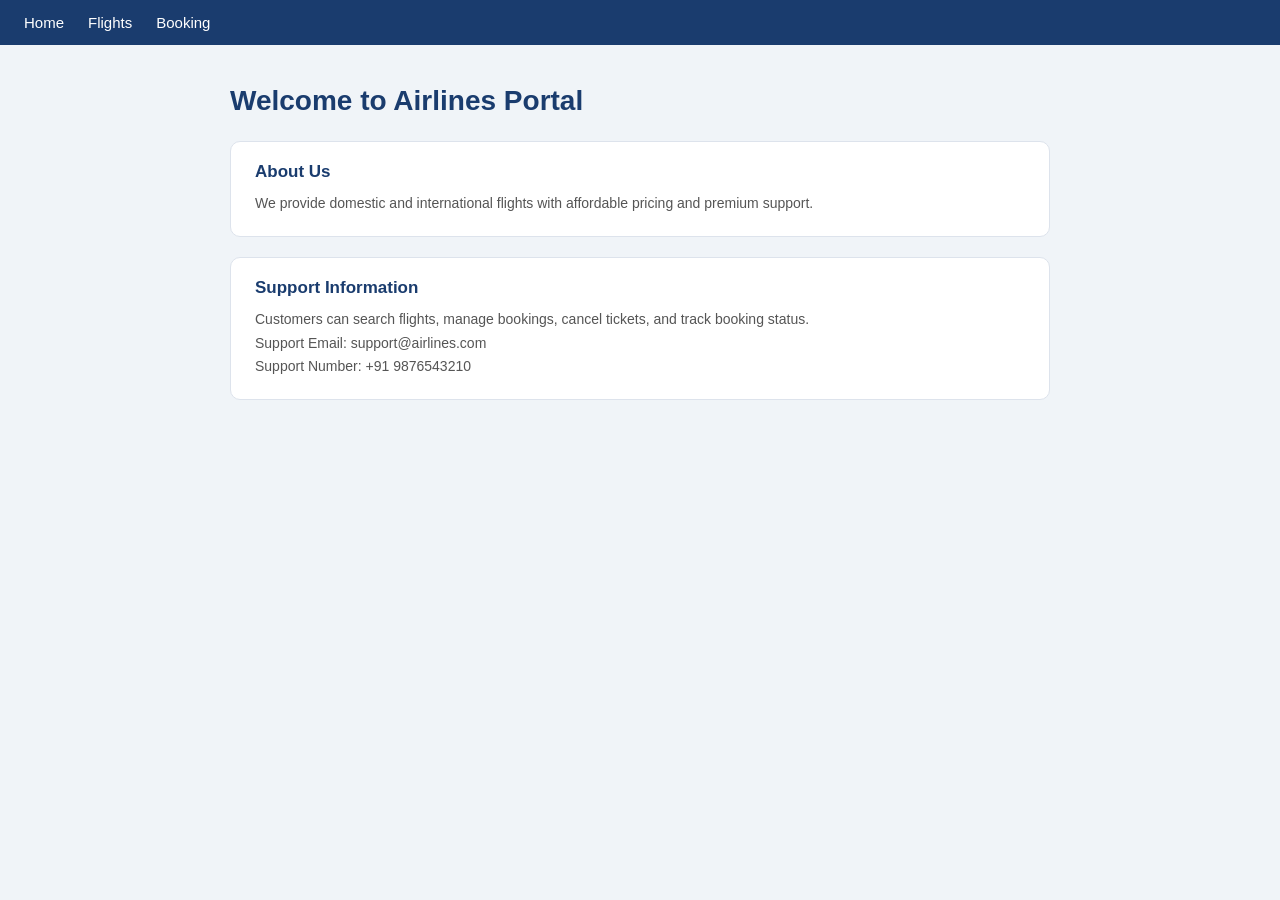
<file: index.html>
<!DOCTYPE html>
<html lang="en">
<head>
  <meta charset="UTF-8">
  <title>Airlines Portal - Home</title>
  <link rel="stylesheet" href="style.css">

  <script type='text/javascript'>
	function initEmbeddedMessaging() { 
		try {
			embeddedservice_bootstrap.settings.language = 'en_US'; // For example, enter 'en' or 'en-US'

			embeddedservice_bootstrap.init(
				'00DgL00000LWTHJ',
				'Airlines_Agent_Deployment',
				'https://orgfarm-d85aabb51c-dev-ed.develop.my.site.com/ESWAirlinesAgentDeploym1778499811694',
				{
					scrt2URL: 'https://orgfarm-d85aabb51c-dev-ed.develop.my.salesforce-scrt.com'
				}
			);
		} catch (err) {
			console.error('Error loading Embedded Messaging: ', err);
		}
	};
</script>
<script type='text/javascript' src='https://orgfarm-d85aabb51c-dev-ed.develop.my.site.com/ESWAirlinesAgentDeploym1778499811694/assets/js/bootstrap.min.js' onload='initEmbeddedMessaging()'></script>


</head>
<body>

  <nav>
    <a href="index.html">Home</a>
    <a href="flights.html">Flights</a>
    <a href="booking.html">Booking</a>
  </nav>

  <div class="container">
    <h1>Welcome to Airlines Portal</h1>

    <div class="card">
      <h3>About Us</h3>
      <p>We provide domestic and international flights with affordable pricing and premium support.</p>
    </div>

    <div class="card">
      <h3>Support Information</h3>
      <p>Customers can search flights, manage bookings, cancel tickets, and track booking status.</p>
      <p>Support Email: support@airlines.com</p>
      <p>Support Number: +91 9876543210</p>
    </div>
  </div>

  <script>
    window.pageContext = {
      page: "home",
      title: "Home Page",
      data: {
        company: "Airlines Portal",
        supportEmail: "support@airlines.com",
        supportNumber: "+91 9876543210",
        description: "We provide domestic and international flights with affordable pricing."
      }
    };
  </script>
  <script src="chat.js"></script>

</body>
</html>
</file>
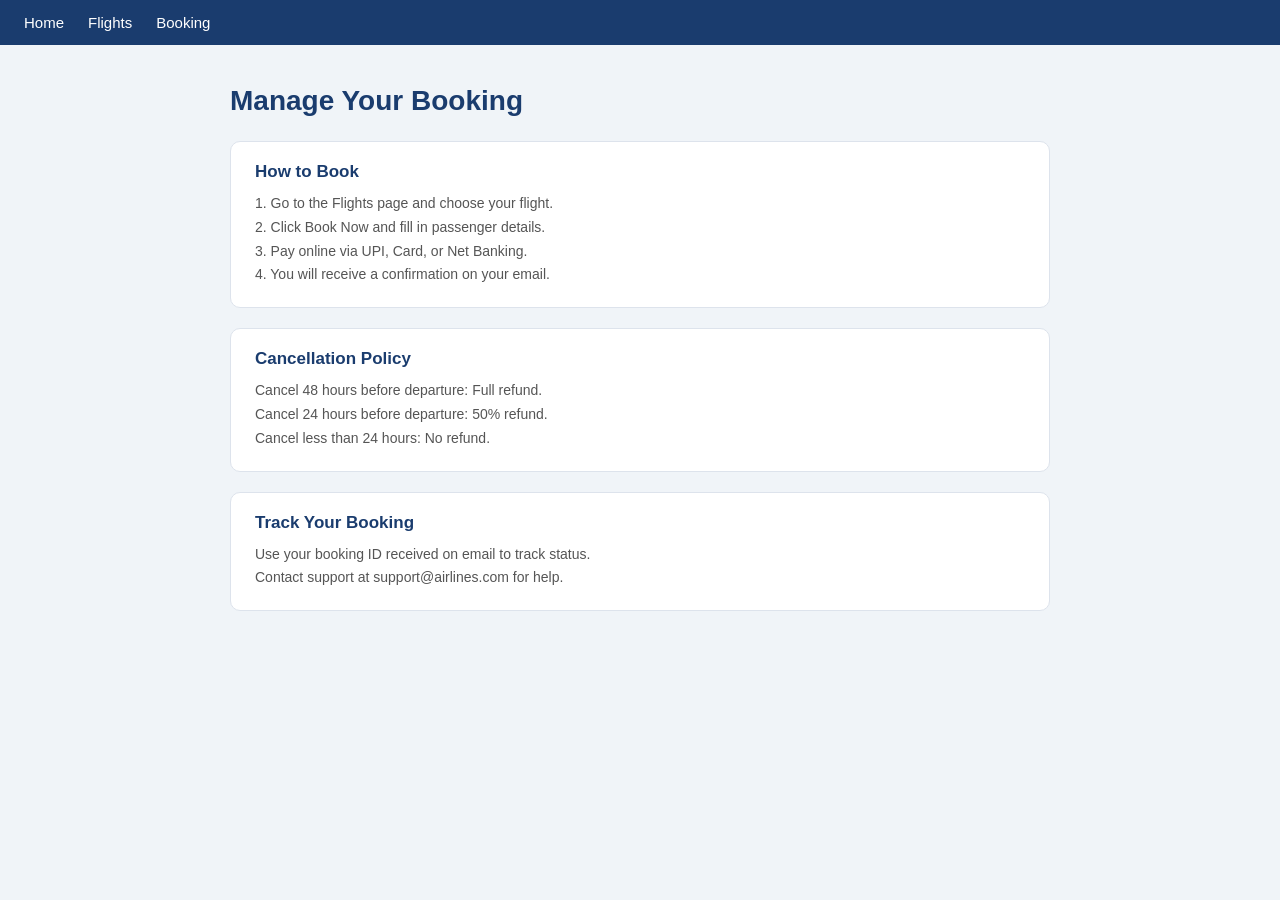
<file: booking.html>
<!DOCTYPE html>
<html lang="en">
<head>
  <meta charset="UTF-8">
  <title>Airlines Portal - Booking</title> 
  <link rel="stylesheet" href="style.css">

  <script type='text/javascript'>
	function initEmbeddedMessaging() {
		try {
			embeddedservice_bootstrap.settings.language = 'en_US'; // For example, enter 'en' or 'en-US'

			embeddedservice_bootstrap.init(
				'00DgL00000LWTHJ',
				'Airlines_Agent_Deployment',
				'https://orgfarm-d85aabb51c-dev-ed.develop.my.site.com/ESWAirlinesAgentDeploym1778499811694',
				{
					scrt2URL: 'https://orgfarm-d85aabb51c-dev-ed.develop.my.salesforce-scrt.com'
				}
			);
		} catch (err) {
			console.error('Error loading Embedded Messaging: ', err);
		}
	};
</script>
<script type='text/javascript' src='https://orgfarm-d85aabb51c-dev-ed.develop.my.site.com/ESWAirlinesAgentDeploym1778499811694/assets/js/bootstrap.min.js' onload='initEmbeddedMessaging()'></script>


</head>
<body>

  <nav>
    <a href="index.html">Home</a>
    <a href="flights.html">Flights</a>
    <a href="booking.html">Booking</a>
  </nav>

  <div class="container">
    <h1>Manage Your Booking</h1>

    <div class="card">
      <h3>How to Book</h3>
      <p>1. Go to the Flights page and choose your flight.</p>
      <p>2. Click Book Now and fill in passenger details.</p>
      <p>3. Pay online via UPI, Card, or Net Banking.</p>
      <p>4. You will receive a confirmation on your email.</p>
    </div>

    <div class="card">
      <h3>Cancellation Policy</h3>
      <p>Cancel 48 hours before departure: Full refund.</p>
      <p>Cancel 24 hours before departure: 50% refund.</p>
      <p>Cancel less than 24 hours: No refund.</p>
    </div>

    <div class="card">
      <h3>Track Your Booking</h3>
      <p>Use your booking ID received on email to track status.</p>
      <p>Contact support at support@airlines.com for help.</p>
    </div>
  </div>

  <script>
    window.pageContext = {
      page: "booking",
      title: "Booking Page",
      data: {
        cancellationPolicy: {
          "48h_before": "Full refund",
          "24h_before": "50% refund",
          "less_than_24h": "No refund"
        },
        paymentMethods: ["UPI", "Credit Card", "Debit Card", "Net Banking"],
        trackingInfo: "Use booking ID from confirmation email",
        supportEmail: "support@airlines.com"
      }
    };
  </script>
  <script src="chat.js"></script>

</body>
</html>
</file>
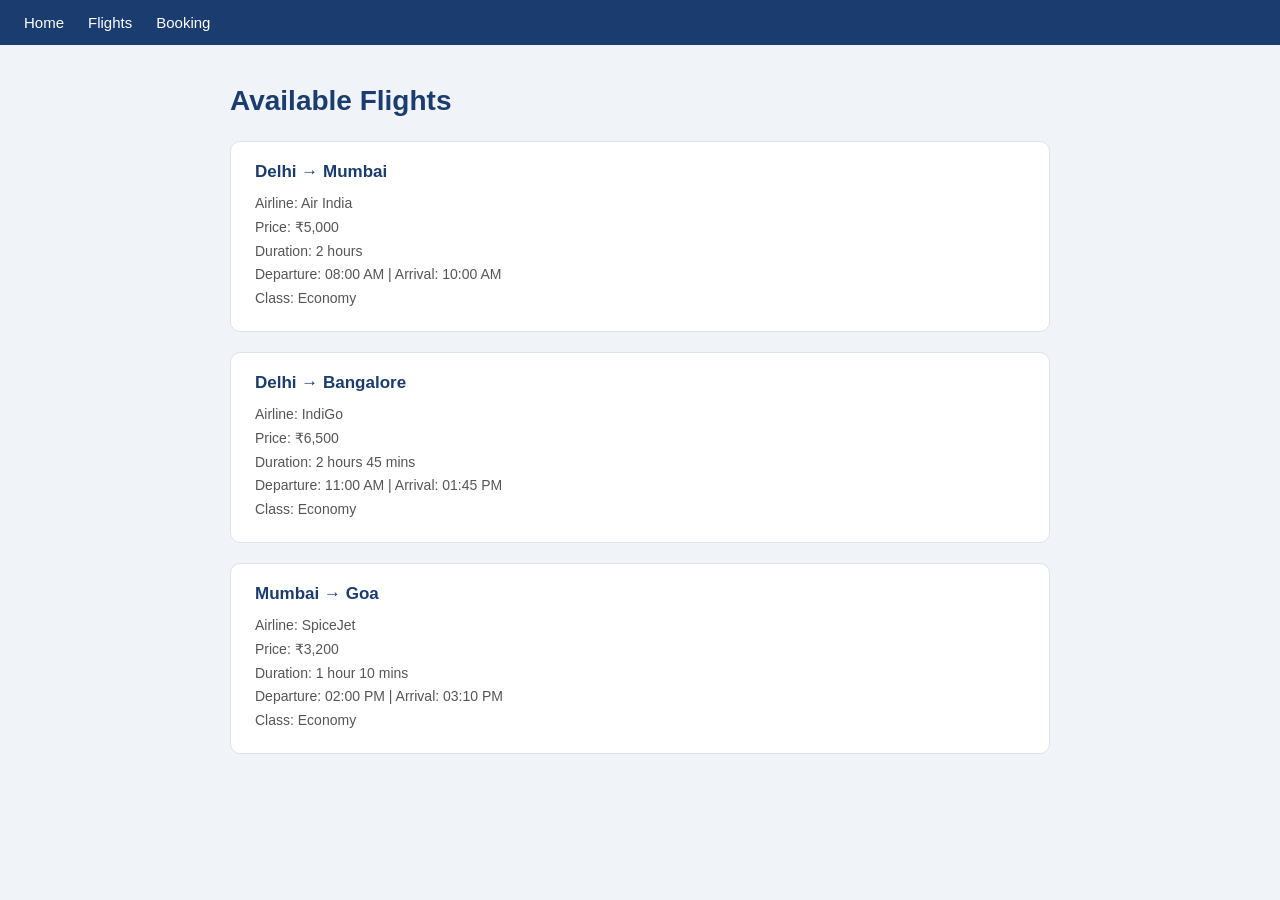
<file: flights.html>
<!DOCTYPE html>
<html lang="en">
<head>
  <meta charset="UTF-8">
  <title>Airlines Portal - Flights</title>
  <link rel="stylesheet" href="style.css">

  <script type='text/javascript'>
	function initEmbeddedMessaging() { 
		try {
			embeddedservice_bootstrap.settings.language = 'en_US'; // For example, enter 'en' or 'en-US'

			embeddedservice_bootstrap.init(
				'00DgL00000LWTHJ',
				'Airlines_Agent_Deployment',
				'https://orgfarm-d85aabb51c-dev-ed.develop.my.site.com/ESWAirlinesAgentDeploym1778499811694',
				{
					scrt2URL: 'https://orgfarm-d85aabb51c-dev-ed.develop.my.salesforce-scrt.com'
				}
			);
		} catch (err) {
			console.error('Error loading Embedded Messaging: ', err);
		}
	};
</script>
<script type='text/javascript' src='https://orgfarm-d85aabb51c-dev-ed.develop.my.site.com/ESWAirlinesAgentDeploym1778499811694/assets/js/bootstrap.min.js' onload='initEmbeddedMessaging()'></script>


</head>
<body>

  <nav>
    <a href="index.html">Home</a>
    <a href="flights.html">Flights</a>
    <a href="booking.html">Booking</a>
  </nav>

  <div class="container">
    <h1>Available Flights</h1>

    <div class="card">
      <h3>Delhi → Mumbai</h3>
      <p>Airline: Air India</p>
      <p>Price: ₹5,000</p>
      <p>Duration: 2 hours</p>
      <p>Departure: 08:00 AM | Arrival: 10:00 AM</p>
      <p>Class: Economy</p>
    </div>

    <div class="card">
      <h3>Delhi → Bangalore</h3>
      <p>Airline: IndiGo</p>
      <p>Price: ₹6,500</p>
      <p>Duration: 2 hours 45 mins</p>
      <p>Departure: 11:00 AM | Arrival: 01:45 PM</p>
      <p>Class: Economy</p>
    </div>

    <div class="card">
      <h3>Mumbai → Goa</h3>
      <p>Airline: SpiceJet</p>
      <p>Price: ₹3,200</p>
      <p>Duration: 1 hour 10 mins</p>
      <p>Departure: 02:00 PM | Arrival: 03:10 PM</p>
      <p>Class: Economy</p>
    </div>
  </div>

  <script>
    window.pageContext = {
      page: "flights",
      title: "Flights Page",
      data: {
        flights: [
          { from: "Delhi", to: "Mumbai", airline: "Air India", price: "₹5000", duration: "2 hours", departure: "08:00 AM", arrival: "10:00 AM" },
          { from: "Delhi", to: "Bangalore", airline: "IndiGo", price: "₹6500", duration: "2 hours 45 mins", departure: "11:00 AM", arrival: "01:45 PM" },
          { from: "Mumbai", to: "Goa", airline: "SpiceJet", price: "₹3200", duration: "1 hour 10 mins", departure: "02:00 PM", arrival: "03:10 PM" }
        ]
      }
    };
  </script>
  <script src="chat.js"></script>

</body>
</html>
</file>
<file: style.css>
* {
  margin: 0;
  padding: 0;
  box-sizing: border-box;
}

body {
  font-family: 'Segoe UI', sans-serif;
  background: #f0f4f8;
  color: #333;
}

nav {
  background: #1a3c6e;
  padding: 14px 24px;
  display: flex;
  gap: 24px;
}

nav a {
  color: #ffffff;
  text-decoration: none;
  font-size: 15px;
  font-weight: 500;
}

nav a:hover {
  text-decoration: underline;
}

.container {
  max-width: 860px;
  margin: 40px auto;
  padding: 0 20px;
}

h1 {
  font-size: 28px;
  margin-bottom: 24px;
  color: #1a3c6e;
}

.card {
  background: #ffffff;
  border-radius: 10px;
  padding: 20px 24px;
  margin-bottom: 20px;
  border: 1px solid #dde3ec;
}

.card h3 {
  font-size: 17px;
  margin-bottom: 10px;
  color: #1a3c6e;
}

.card p {
  font-size: 14px;
  line-height: 1.7;
  color: #555;
}
</file>
